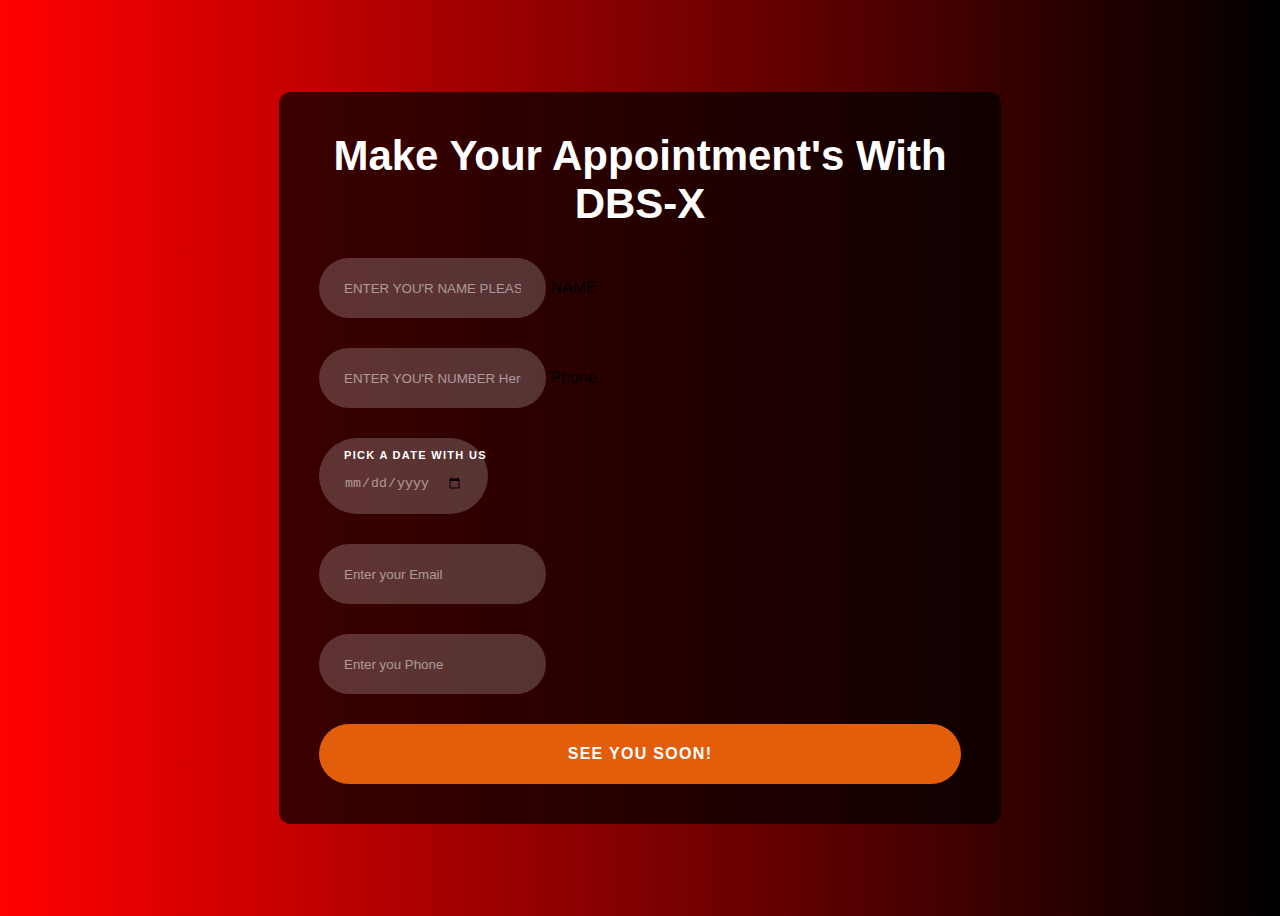
<file: appointment.html>
<!DOCTYPE html>
<html lang="en">
<head>
    <meta charset="UTF-8">
    <meta http-equiv="X-UA-Compatible" content="IE=edge">
    <meta name="viewport" content="width=device-width, initial-scale=1.0">
    <title>Appointment at DBS</title>
    <link rel="stylesheet" href="stylish.css">
</head>
<body>
    <div id="booking" class="section">
        <div class="section-center">
            <div class="container">
                <div class="row">
                    <div class="booking-form">
                        <div class="form-header">
                            <h1>Make your Appointment's With DBS-X</h1>
                        </div>
                        <form>
                            <div class="form-group"> <input class="form-control" type="text" placeholder="ENTER YOU'R NAME PLEASE"> <span class="form-label"></span>NAME</div>
                            <div class="form-group"> <input class="form-control" type="text" placeholder="ENTER YOU'R NUMBER Here"> <span class="form-label"></span>Phone</div>
                            
                
                            <div class="row">
                                <div class="col-md-6">
                                    <div class="form-group"> <input class="form-control" type="date" required> <span class="form-label">Pick a Date With Us</span> </div>
                                </div>
                            </div>
                            <div class="row">
                                <div class="col-md-4">
                                </div>
                            </div>
                            <div class="row">
                                <div class="col-md-6">
                                    <div class="form-group"> <input class="form-control" type="email" placeholder="Enter your Email"> <span class="form-label">Email</span> </div>
                                </div>
                                <div class="col-md-6">
                                    <div class="form-group"> <input class="form-control" type="tel" placeholder="Enter you Phone"> <span class="form-label">Phone</span> </div>
                                </div>
                            </div>
                            <div class="form-btn"> <button class="submit-btn">See You Soon!</button> </div>
                        </form>
                    </div>
                </div>
            </div>
        </div>
    </div>
    
</body>
</html>
</file>
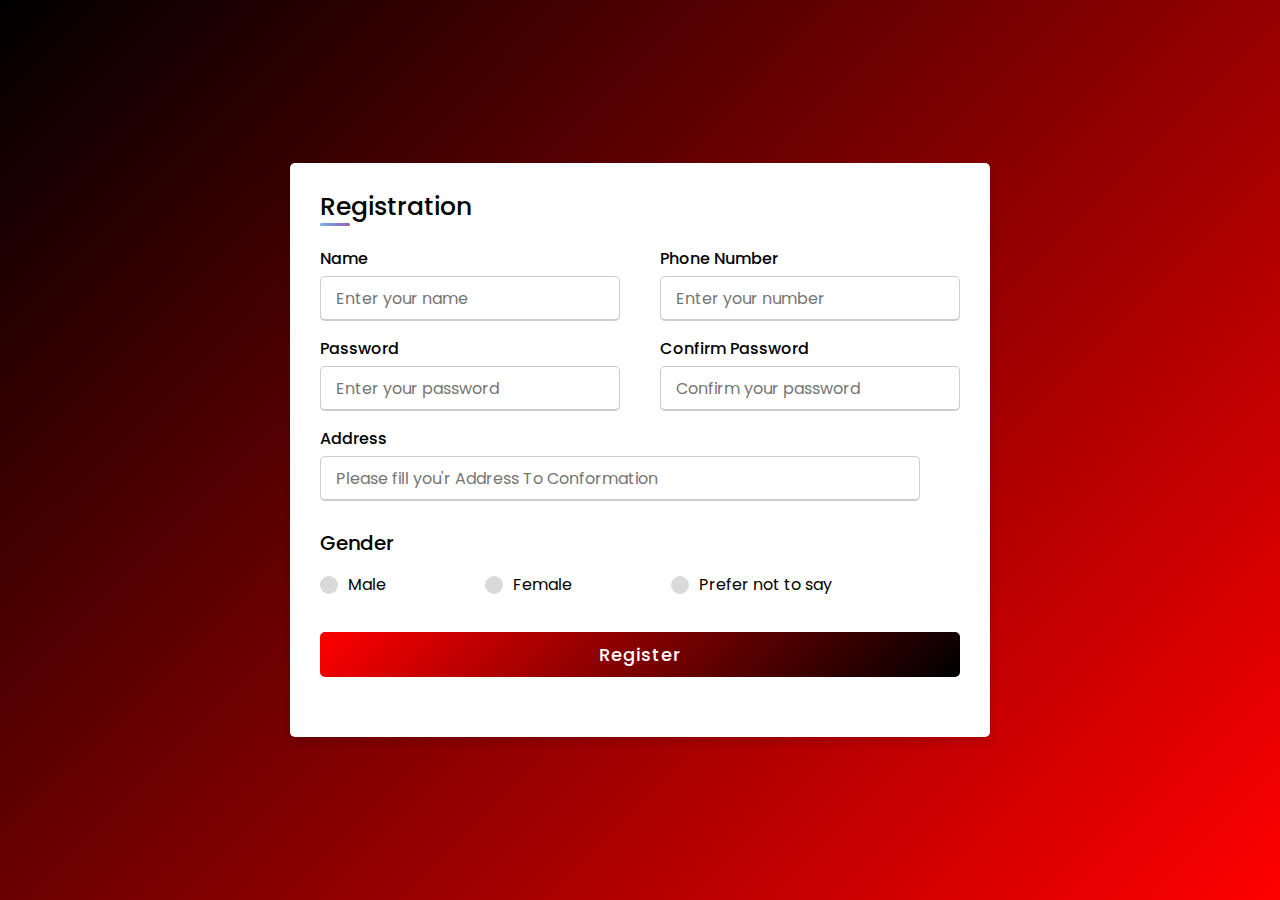
<file: register.html>
<!DOCTYPE html>

<html lang="en" dir="ltr">
  <head>
    <meta charset="UTF-8">
    <link rel="stylesheet" href="stylee.css">
     <meta name="viewport" content="width=device-width, initial-scale=1.0">
   </head>
<body>
  <div class="container">
    <div class="title">Registration</div>
    <div class="content">
      <form action="#">
        <div class="user-details">
          <div class="input-box">
            <span class="details">Name</span>
            <input type="text" placeholder="Enter your name" required>
          </div>
          <div class="input-box">
            <span class="details">Phone Number</span>
            <input type="text" placeholder="Enter your number" required>
          </div>
          <div class="input-box">
            <span class="details">Password</span>
            <input type="text" placeholder="Enter your password" required>
          </div>
          <div class="input-box">
            <span class="details">Confirm Password</span>
            <input type="text" placeholder="Confirm your password" required>
          </div>
          <div class="input-box">
            <span class="details">Address</span>
            <input style="width: 200% " type="text" placeholder="Please fill you'r Address To Conformation" required>
          </div>
        </div>
        <div class="gender-details">
          <input type="radio" name="gender" id="dot-1">
          <input type="radio" name="gender" id="dot-2">
          <input type="radio" name="gender" id="dot-3">
          <span class="gender-title">Gender</span>
          <div class="category">
            <label for="dot-1">
            <span class="dot one"></span>
            <span class="gender">Male</span>
          </label>
          <label for="dot-2">
            <span class="dot two"></span>
            <span class="gender">Female</span>
          </label>
          <label for="dot-3">
            <span class="dot three"></span>
            <span class="gender">Prefer not to say</span>
            </label>
          </div>
        </div>
        <div class="button">
          <input type="submit" value="Register">
        </div>
      </form>
    </div>
  </div>

</body>
</html>
</file>
<file: stylish.css>
body {
    background-image: linear-gradient(to right, Red, black)
}

.section {
    position: relative;
    height: 100vh
}

.section .section-center {
    position: absolute;
    top: 50%;
    left: 0;
    right: 0;
    -webkit-transform: translateY(-50%);
    transform: translateY(-50%)
}

#booking {
    font-family: 'Raleway', sans-serif
}

.booking-form {
    position: relative;
    max-width: 642px;
    width: 100%;
    margin: auto;
    padding: 40px;
    overflow: hidden;
    background-image: url('https://i.imgur.com/8z1tx3u.jpg');
    background-size: cover;
    border-radius: 12px;
    z-index: 20
}

.booking-form::before {
    content: '';
    position: absolute;
    left: 0;
    right: 0;
    bottom: 0;
    top: 0;
    background: rgba(0, 0, 0, 0.7);
    z-index: -1
}

.booking-form .form-header {
    text-align: center;
    position: relative;
    margin-bottom: 30px
}

.booking-form .form-header h1 {
    font-weight: 700;
    text-transform: capitalize;
    font-size: 42px;
    margin: 0px;
    color: #fff
}

.booking-form .form-group {
    position: relative;
    margin-bottom: 30px
}

.booking-form .form-control {
    background-color: rgba(255, 255, 255, 0.2);
    height: 60px;
    padding: 0px 25px;
    border: none;
    border-radius: 40px;
    color: #fff;
    -webkit-box-shadow: 0px 0px 0px 2px transparent;
    box-shadow: 0px 0px 0px 2px transparent;
    -webkit-transition: 0.2s;
    transition: 0.2s
}

.booking-form .form-control::-webkit-input-placeholder {
    color: rgba(255, 255, 255, 0.5)
}

.booking-form .form-control:-ms-input-placeholder {
    color: rgba(255, 255, 255, 0.5)
}

.booking-form .form-control::placeholder {
    color: rgba(255, 255, 255, 0.5)
}

.booking-form .form-control:focus {
    -webkit-box-shadow: 0px 0px 0px 2px red;
    box-shadow: 0px 0px 0px 2px red
}

.booking-form input[type="date"].form-control {
    padding-top: 16px
}

.booking-form input[type="date"].form-control:invalid {
    color: rgba(255, 255, 255, 0.5)
}

.booking-form input[type="date"].form-control+.form-label {
    opacity: 1;
    top: 10px
}

.booking-form select.form-control {
    -webkit-appearance: none;
    -moz-appearance: none;
    appearance: none
}

.booking-form select.form-control:invalid {
    color: rgba(255, 255, 255, 0.5)
}

.booking-form select.form-control+.select-arrow {
    position: absolute;
    right: 15px;
    top: 50%;
    -webkit-transform: translateY(-50%);
    transform: translateY(-50%);
    width: 32px;
    line-height: 32px;
    height: 32px;
    text-align: center;
    pointer-events: none;
    color: rgba(255, 255, 255, 0.5);
    font-size: 14px
}

.booking-form select.form-control+.select-arrow:after {
    content: '\279C';
    display: block;
    -webkit-transform: rotate(90deg);
    transform: rotate(90deg)
}

.booking-form select.form-control option {
    color: #000
}

.booking-form .form-label {
    position: absolute;
    top: -10px;
    left: 25px;
    opacity: 0;
    color: white;
    font-size: 11px;
    font-weight: 700;
    text-transform: uppercase;
    letter-spacing: 1.3px;
    height: 15px;
    line-height: 15px;
    -webkit-transition: 0.2s all;
    transition: 0.2s all
}

.booking-form .form-group.input-not-empty .form-control {
    padding-top: 30px
}

.booking-form .form-group.input-not-empty .form-label {
    opacity: 1;
    top: 10px
}

.booking-form .submit-btn {
    color: #fff;
    background-color: #e35e0a;
    font-weight: 700;
    height: 60px;
    padding: 10px 30px;
    width: 100%;
    border-radius: 40px;
    border: none;
    text-transform: uppercase;
    font-size: 16px;
    letter-spacing: 1.3px;
    -webkit-transition: 0.2s all;
    transition: 0.2s all
}

.booking-form .submit-btn:hover,
.booking-form .submit-btn:focus {
    opacity: 0.9
}
</file>
<file: stylee.css>
@import url('https://fonts.googleapis.com/css2?family=Poppins:wght@200;300;400;500;600;700&display=swap');
*{
  margin: 0;
  padding: 0;
  box-sizing: border-box;
  font-family: 'Poppins',sans-serif;
}
body{
  height: 100vh;
  display: flex;
  justify-content: center;
  align-items: center;
  padding: 10px;
  background: linear-gradient(135deg, black, red);
}
.container{
  max-width: 700px;
  width: 100%;
  background-color: #fff;
  padding: 25px 30px;
  border-radius: 5px;
  box-shadow: 0 5px 10px rgba(0,0,0,0.15);
}
.container .title{
  font-size: 25px;
  font-weight: 500;
  position: relative;
}
.container .title::before{
  content: "";
  position: absolute;
  left: 0;
  bottom: 0;
  height: 3px;
  width: 30px;
  border-radius: 5px;
  background: linear-gradient(135deg, #71b7e6, #9b59b6);
}
.content form .user-details{
  display: flex;
  flex-wrap: wrap;
  justify-content: space-between;
  margin: 20px 0 12px 0;
}
form .user-details .input-box{
  margin-bottom: 15px;
  width: calc(100% / 2 - 20px);
}
form .input-box span.details{
  display: block;
  font-weight: 500;
  margin-bottom: 5px;
}
.user-details .input-box input{
  height: 45px;
  width: 100%;
  outline: none;
  font-size: 16px;
  border-radius: 5px;
  padding-left: 15px;
  border: 1px solid #ccc;
  border-bottom-width: 2px;
  transition: all 0.3s ease;
}
.user-details .input-box input:focus,
.user-details .input-box input:valid{
  border-color: red;
}
 form .gender-details .gender-title{
  font-size: 20px;
  font-weight: 500;
 }
 form .category{
   display: flex;
   width: 80%;
   margin: 14px 0 ;
   justify-content: space-between;
 }
 form .category label{
   display: flex;
   align-items: center;
   cursor: pointer;
 }
 form .category label .dot{
  height: 18px;
  width: 18px;
  border-radius: 50%;
  margin-right: 10px;
  background: #d9d9d9;
  border: 5px solid transparent;
  transition: all 0.3s ease;
}
 #dot-1:checked ~ .category label .one,
 #dot-2:checked ~ .category label .two,
 #dot-3:checked ~ .category label .three{
   background: red;
   border-color: #d9d9d9;
 }
 form input[type="radio"]{
   display: none;
 }
 form .button{
   height: 45px;
   margin: 35px 0
 }
 form .button input{
   height: 100%;
   width: 100%;
   border-radius: 5px;
   border: none;
   color: #fff;
   font-size: 18px;
   font-weight: 500;
   letter-spacing: 1px;
   cursor: pointer;
   transition: all 0.3s ease;
   background: linear-gradient(135deg, red, black);
 }
 form .button input:hover{
  /* transform: scale(0.99); */
  background: linear-gradient(-135deg, red, black);
  }
 @media(max-width: 584px){
 .container{
  max-width: 100%;
}
form .user-details .input-box{
    margin-bottom: 15px;
    width: 100%;
  }
  form .category{
    width: 100%;
  }
  .content form .user-details{
    max-height: 300px;
    overflow-y: scroll;
  }
  .user-details::-webkit-scrollbar{
    width: 5px;
  }
  }
  @media(max-width: 459px){
  .container .content .category{
    flex-direction: column;
  }
}
</file>
